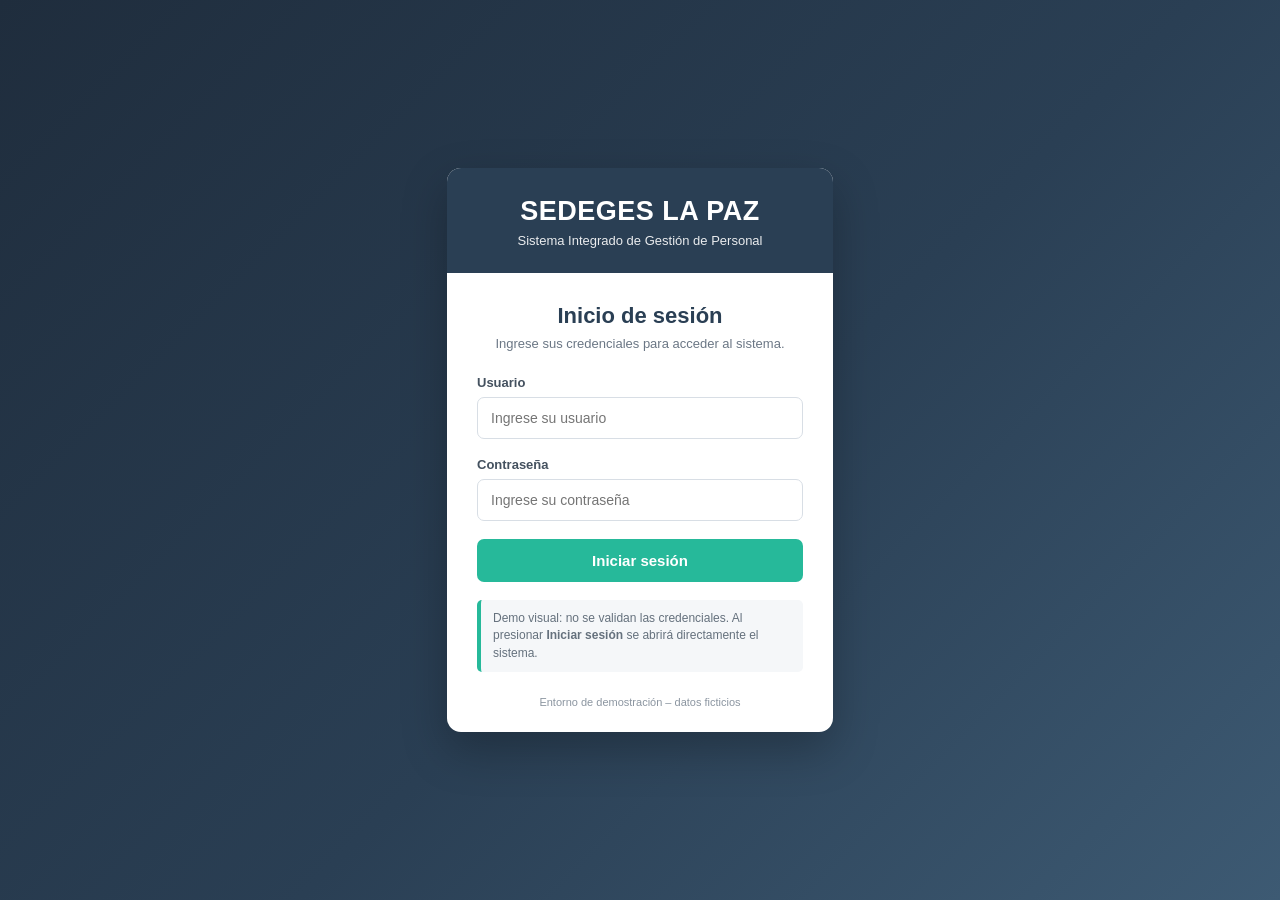
<file: index.html>
<!DOCTYPE html>
<html lang="es">
<head>
  <meta charset="UTF-8" />
  <meta name="viewport" content="width=device-width, initial-scale=1.0" />
  <title>Inicio de sesión | SEDEGES La Paz</title>
  <style>
    *{box-sizing:border-box}
    body{
      margin:0;
      font-family:Arial, Helvetica, sans-serif;
      min-height:100vh;
      display:flex;
      align-items:center;
      justify-content:center;
      background:linear-gradient(135deg,#1f2d3d 0%,#2a3f54 55%,#3d5a73 100%);
      color:#2a3f54;
    }
    .login-wrapper{
      width:100%;
      max-width:430px;
      padding:22px;
    }
    .login-card{
      background:#fff;
      border-radius:14px;
      box-shadow:0 18px 45px rgba(0,0,0,.25);
      overflow:hidden;
    }
    .header{
      background:#2a3f54;
      color:#fff;
      text-align:center;
      padding:28px 24px 22px;
    }
    .brand{
      font-size:27px;
      font-weight:700;
      letter-spacing:.5px;
      margin-bottom:5px;
    }
    .subtitle{
      font-size:13px;
      opacity:.9;
      line-height:1.45;
    }
    .body{
      padding:30px 30px 24px;
    }
    .title{
      margin:0 0 7px;
      text-align:center;
      font-size:22px;
      color:#2a3f54;
    }
    .desc{
      margin:0 0 24px;
      text-align:center;
      color:#6b7785;
      font-size:13px;
    }
    label{
      display:block;
      font-size:13px;
      font-weight:700;
      margin:0 0 7px;
      color:#44515f;
    }
    input{
      width:100%;
      padding:12px 13px;
      border:1px solid #d8dee5;
      border-radius:7px;
      font-size:14px;
      outline:none;
      margin-bottom:18px;
      transition:.2s;
    }
    input:focus{
      border-color:#26b99a;
      box-shadow:0 0 0 3px rgba(38,185,154,.12);
    }
    button{
      width:100%;
      border:0;
      border-radius:7px;
      background:#26b99a;
      color:#fff;
      padding:13px 16px;
      font-size:15px;
      font-weight:700;
      cursor:pointer;
      transition:.2s;
    }
    button:hover{background:#209e84}
    .note{
      margin-top:18px;
      background:#f5f7f9;
      border-left:4px solid #26b99a;
      padding:10px 12px;
      border-radius:5px;
      font-size:12px;
      color:#65717d;
      line-height:1.45;
    }
    .footer{
      text-align:center;
      padding:0 30px 24px;
      font-size:11px;
      color:#8b95a0;
    }
    @media(max-width:480px){
      .login-wrapper{padding:14px}
      .body{padding:25px 22px 20px}
    }
  </style>
</head>
<body>
  <div class="login-wrapper">
    <div class="login-card">
      <div class="header">
        <div class="brand">SEDEGES LA PAZ</div>
        <div class="subtitle">Sistema Integrado de Gestión de Personal</div>
      </div>

      <div class="body">
        <h1 class="title">Inicio de sesión</h1>
        <p class="desc">Ingrese sus credenciales para acceder al sistema.</p>

        <form onsubmit="event.preventDefault(); window.location.href='sistema.html';">
          <label for="usuario">Usuario</label>
          <input id="usuario" type="text" placeholder="Ingrese su usuario" autocomplete="username">

          <label for="password">Contraseña</label>
          <input id="password" type="password" placeholder="Ingrese su contraseña" autocomplete="current-password">

          <button type="submit">Iniciar sesión</button>
        </form>

        <div class="note">
          Demo visual: no se validan las credenciales. Al presionar <b>Iniciar sesión</b> se abrirá directamente el sistema.
        </div>
      </div>

      <div class="footer">
        Entorno de demostración – datos ficticios
      </div>
    </div>
  </div>
</body>
</html>
</file>
